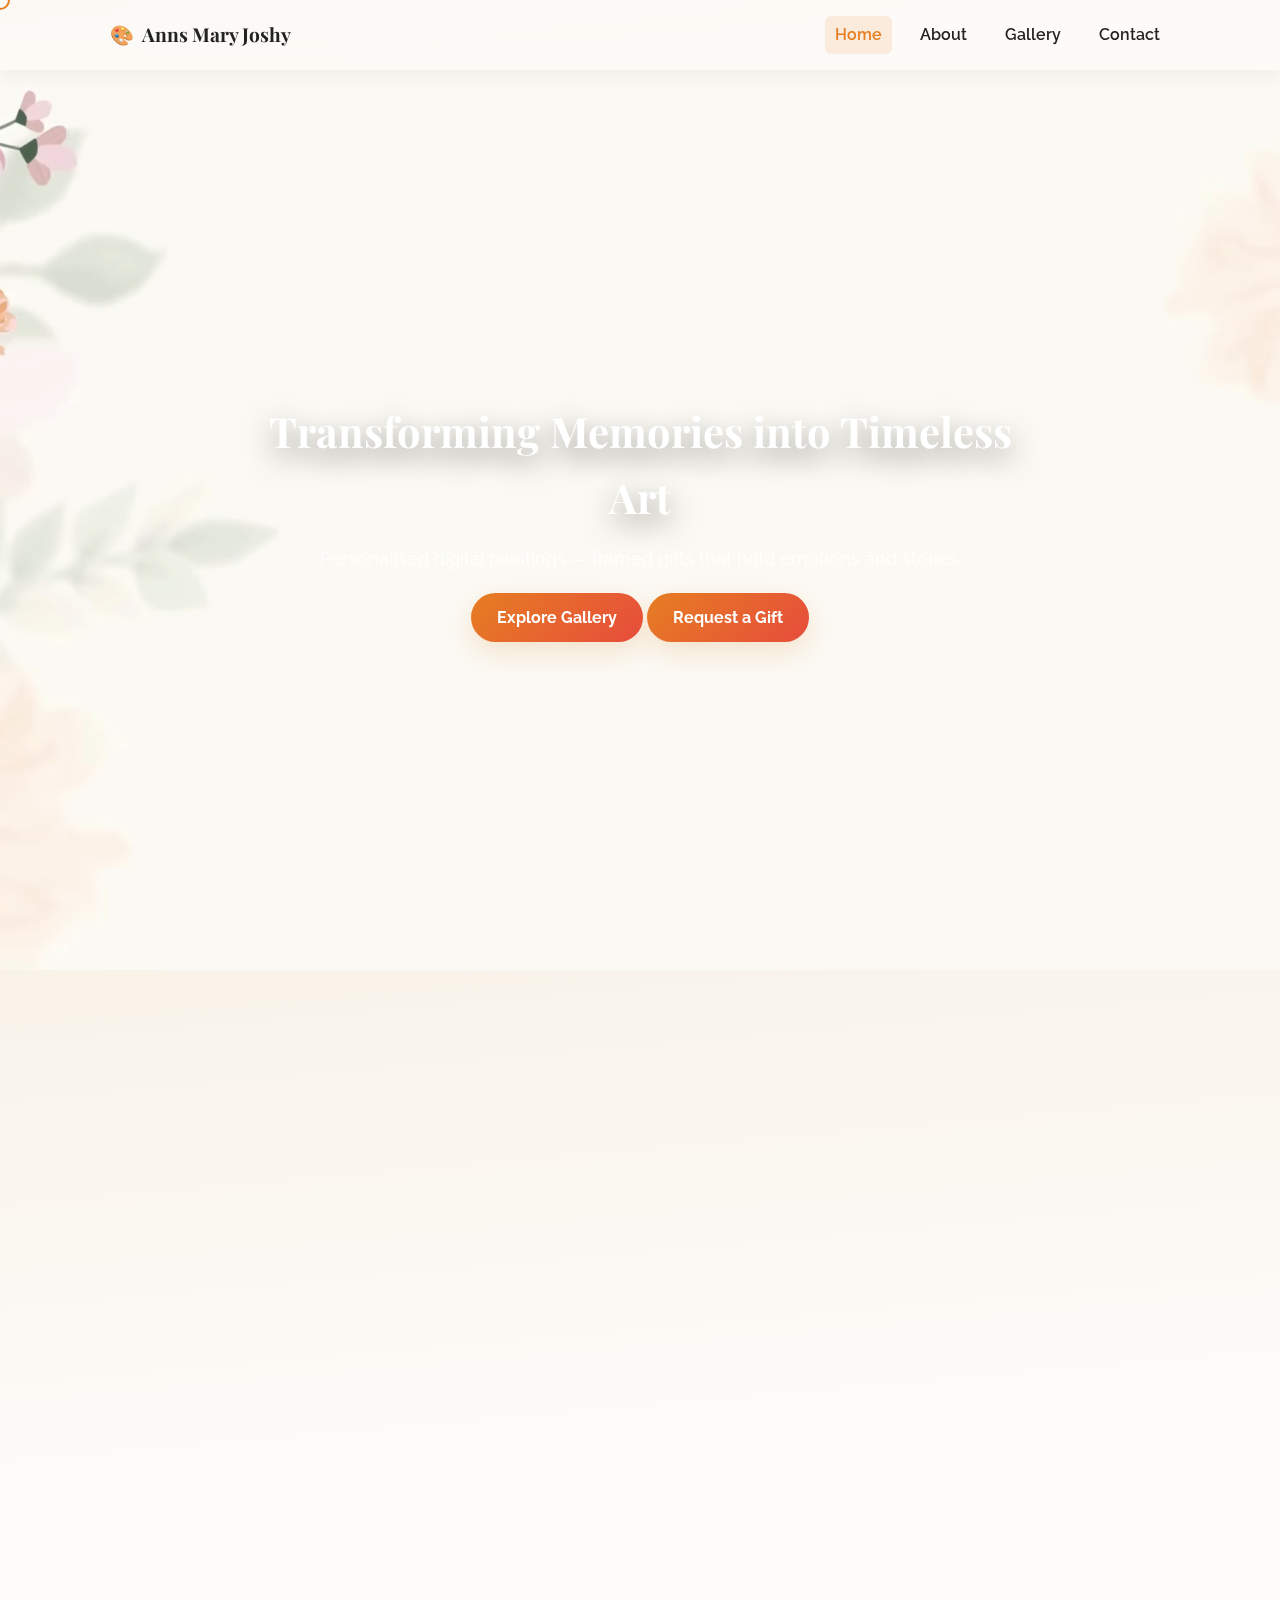
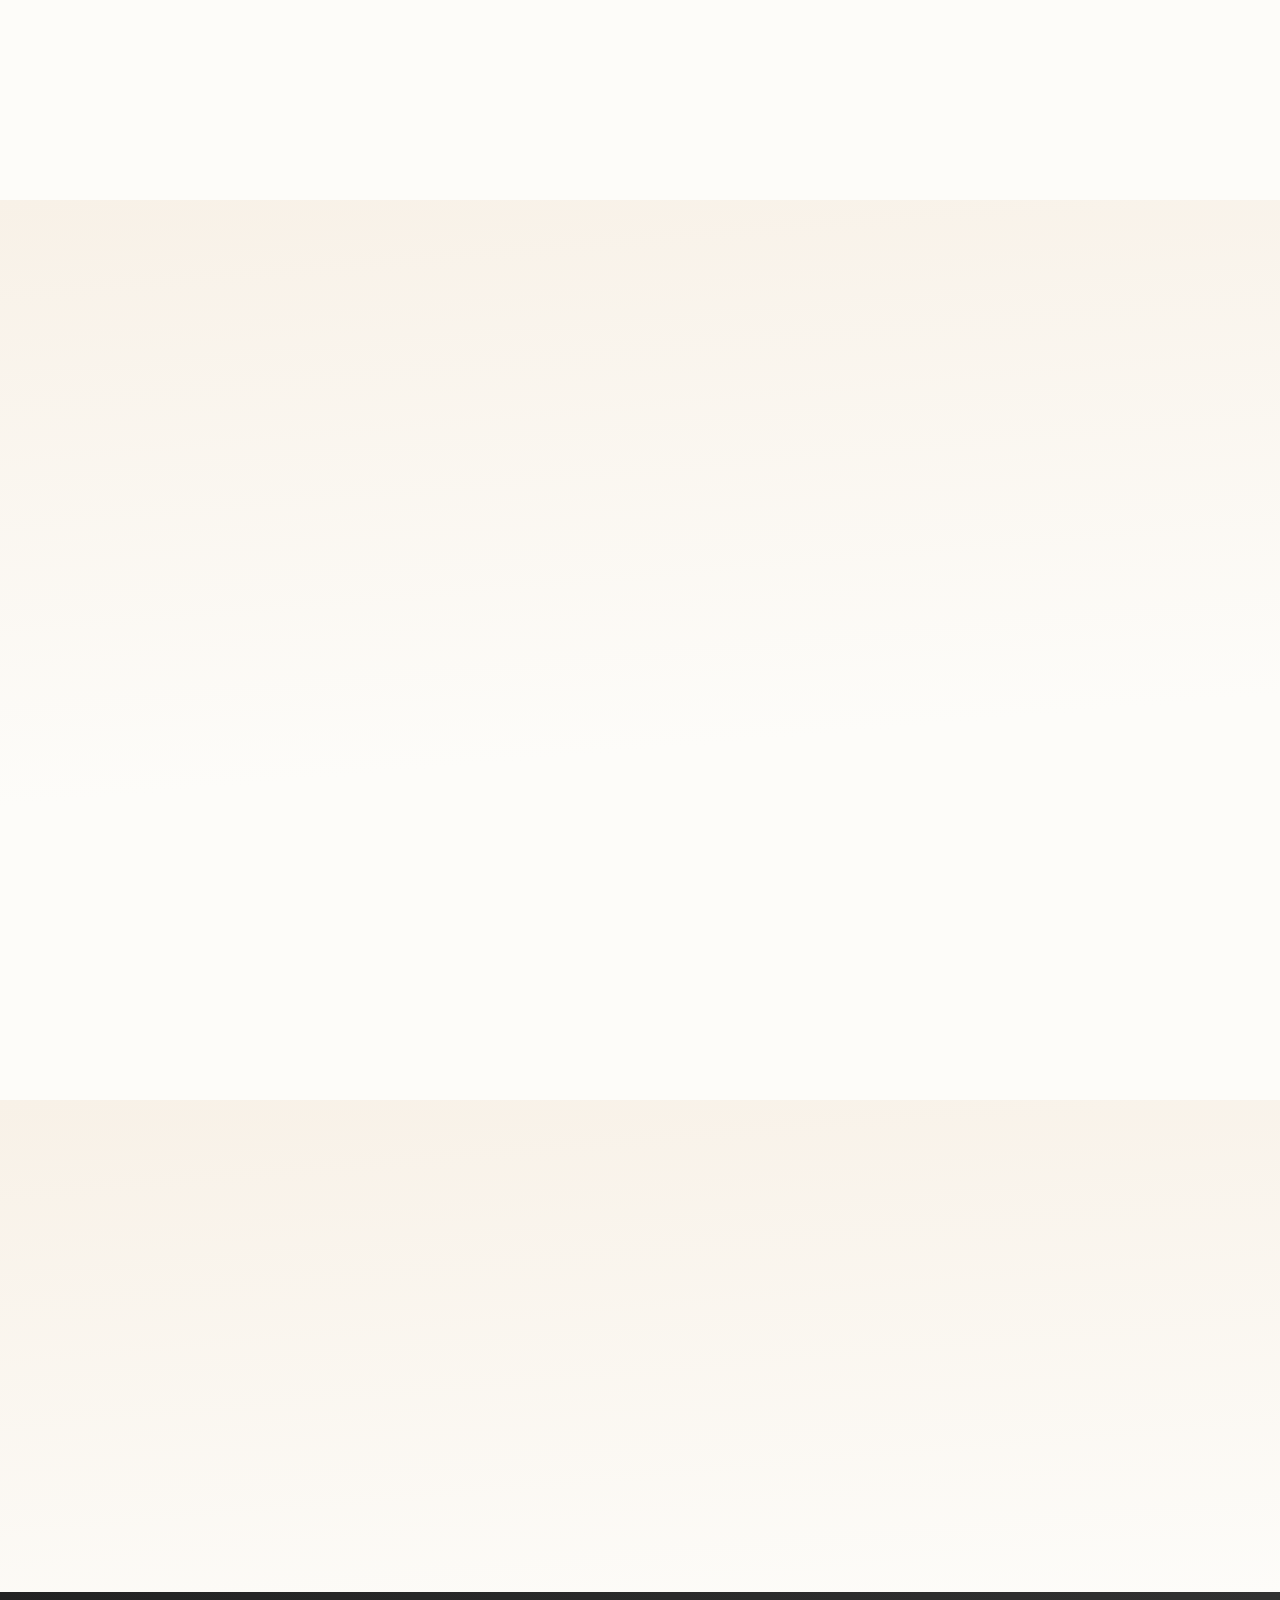
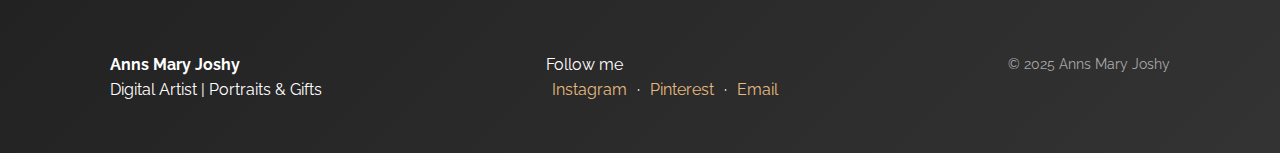
<file: index.html>
<!DOCTYPE html>
<html lang="en">
<head>
  <meta charset="utf-8" />
  <meta name="viewport" content="width=device-width,initial-scale=1" />
  <title>Anns Mary Joshy | Digital Artist</title>
  <link href="https://fonts.googleapis.com/css2?family=Playfair+Display:wght@500;700&family=Raleway:wght@300;400;600&display=swap" rel="stylesheet">
  <link href="https://unpkg.com/aos@2.3.1/dist/aos.css" rel="stylesheet">
  <link rel="stylesheet" href="style.css">
</head>
<body>

  <div class="custom-cursor"></div>

  <header class="site-header">
    <div class="container nav-wrap">
      <a class="brand" href="index.html">🎨 <span>Anns Mary Joshy</span></a>
      <nav id="mainNav" class="nav">
        <a href="index.html" class="nav-link active">Home</a>
        <a href="about.html" class="nav-link">About</a>
        <a href="gallery.html" class="nav-link">Gallery</a>
        <a href="contact.html" class="nav-link">Contact</a>
      </nav>
      <button id="hamburger" class="hamburger" aria-label="Toggle menu"><span></span><span></span><span></span></button>
    </div>
  </header>

  <section class="hero">
    <video autoplay muted loop class="hero-video">
      <source src="background.mp4" type="video/mp4">
    </video>
    <div class="overlay"></div>
    <div class="hero-inner container">
      <h1 class="hero-title">Transforming Memories into Timeless Art</h1>
      <p class="hero-lead">Personalised digital paintings — framed gifts that hold emotions and stories.</p>
      <a class="btn btn-primary" href="gallery.html">Explore Gallery</a>
      <a class="btn btn-primary href="contact.html">Request a Gift</a>
    </div>
  </section>

  <section class="about-preview container" data-aos="fade-up">
    <div class="about-grid">
      <div class="about-image"><img src="artist.png" alt="Anns Mary Joshy"></div>
      <div class="about-copy">
        <h2>Meet the Artist</h2>
        <p>Hello — I’m <strong>Anns Mary Joshy</strong>. I turn your favorite moments into digital paintings that feel personal and warm. Each piece is digitally painted, color-graded, and delivered as a printable file or framed artwork.</p>
        <p class="muted">Portraits, couple gifts, family illustrations — every commission is crafted with care.</p>
        <a class="btn btn-outline" href="about.html">Read My Story</a>
      </div>
    </div>
  </section>

  <section class="featured container" data-aos="fade-up">
    <h2>✨ Featured Creations</h2>
    <div class="featured-grid">
      <a href="gallery.html" data-aos="fade-up" data-aos-delay="100"><img src="art1.png" alt="Artwork 1"></a>
      <a href="gallery.html" data-aos="fade-up" data-aos-delay="200"><img src="art2.webp" alt="Artwork 2"></a>
      <a href="gallery.html" data-aos="fade-up" data-aos-delay="300"><img src="art3.webp" alt="Artwork 3"></a>
    </div>
    <div class="center">
      <a class="btn btn-primary" href="gallery.html">View Full Gallery</a>
    </div>
  </section>

  <section class="testimonials" data-aos="fade-up">
    <div class="container">
        <h2>What Customers Say</h2>
        <div class="testimonial-slider" id="testimonialSlider">
          <div class="testimonial-item"><p>“The portrait was breathtaking! It felt so personal and emotional.”</p><h4>— Sarah M.</h4></div>
          <div class="testimonial-item"><p>“A perfect gift for my parents, they absolutely loved it.”</p><h4>— Rahul K.</h4></div>
          <div class="testimonial-item"><p>“She turned my photo into art I’ll treasure forever.”</p><h4>— Emily R.</h4></div>
        </div>
    </div>
  </section>

  <section class="commissions container" data-aos="fade-up">
    <div class="commissions-inner">
      <div>
        <h2>Art as a Gift 🎁</h2>
        <p>Share a photo → I create a painting → You receive a framed gift or high-res digital file. Simple, heartfelt, and utterly personal.</p>
      </div>
      <div class="commis-cta"><a class="btn btn-primary" href="contact.html">Request a Gift</a></div>
    </div>
  </section>

  <footer class="site-footer">
    <div class="container footer-grid">
      <div><strong>Anns Mary Joshy</strong><p class="muted">Digital Artist | Portraits & Gifts</p></div>
      <div><p>Follow me</p><p class="socials"><a href="https://www.instagram.com/arting_colors" target="_blank">Instagram</a> · <a href="#">Pinterest</a> · <a href="mailto:anns@example.com">Email</a></p></div>
      <div class="copyright"><p>© 2025 Anns Mary Joshy</p></div>
    </div>
  </footer>

  <script src="https://unpkg.com/aos@2.3.1/dist/aos.js"></script>
  <script>
    // Initialize AOS
    AOS.init({
      duration: 800, // values from 0 to 3000, with step 50ms
      once: true, // whether animation should happen only once - while scrolling down
    });
    
    // Hamburger Menu Toggle
    const hamburger = document.getElementById('hamburger');
    const nav = document.getElementById('mainNav');
    hamburger.addEventListener('click', () => { nav.classList.toggle('open'); hamburger.classList.toggle('is-active'); });

    // Testimonial Slider
    const tSlider = document.getElementById('testimonialSlider');
    let tIndex = 0;
    const tItems = tSlider.querySelectorAll('.testimonial-item');
    function showTestimonial(i){ tItems.forEach((x,idx)=> x.style.display = idx===i ? 'block' : 'none'); }
    setInterval(()=>{ tIndex = (tIndex+1) % tItems.length; showTestimonial(tIndex); }, 4000);
    showTestimonial(0);

    // Custom Cursor
    const cursor = document.querySelector('.custom-cursor');
    document.addEventListener('mousemove', e => {
      cursor.setAttribute("style", "top: "+(e.pageY - scrollY)+"px; left: "+e.pageX+"px;")
    });
    const hoverTargets = document.querySelectorAll('a, button, .hamburger');
    hoverTargets.forEach(el => {
      el.addEventListener('mouseover', () => cursor.classList.add('hover'));
      el.addEventListener('mouseout', () => cursor.classList.remove('hover'));
    });
  </script>
</body>
</html>
</file>
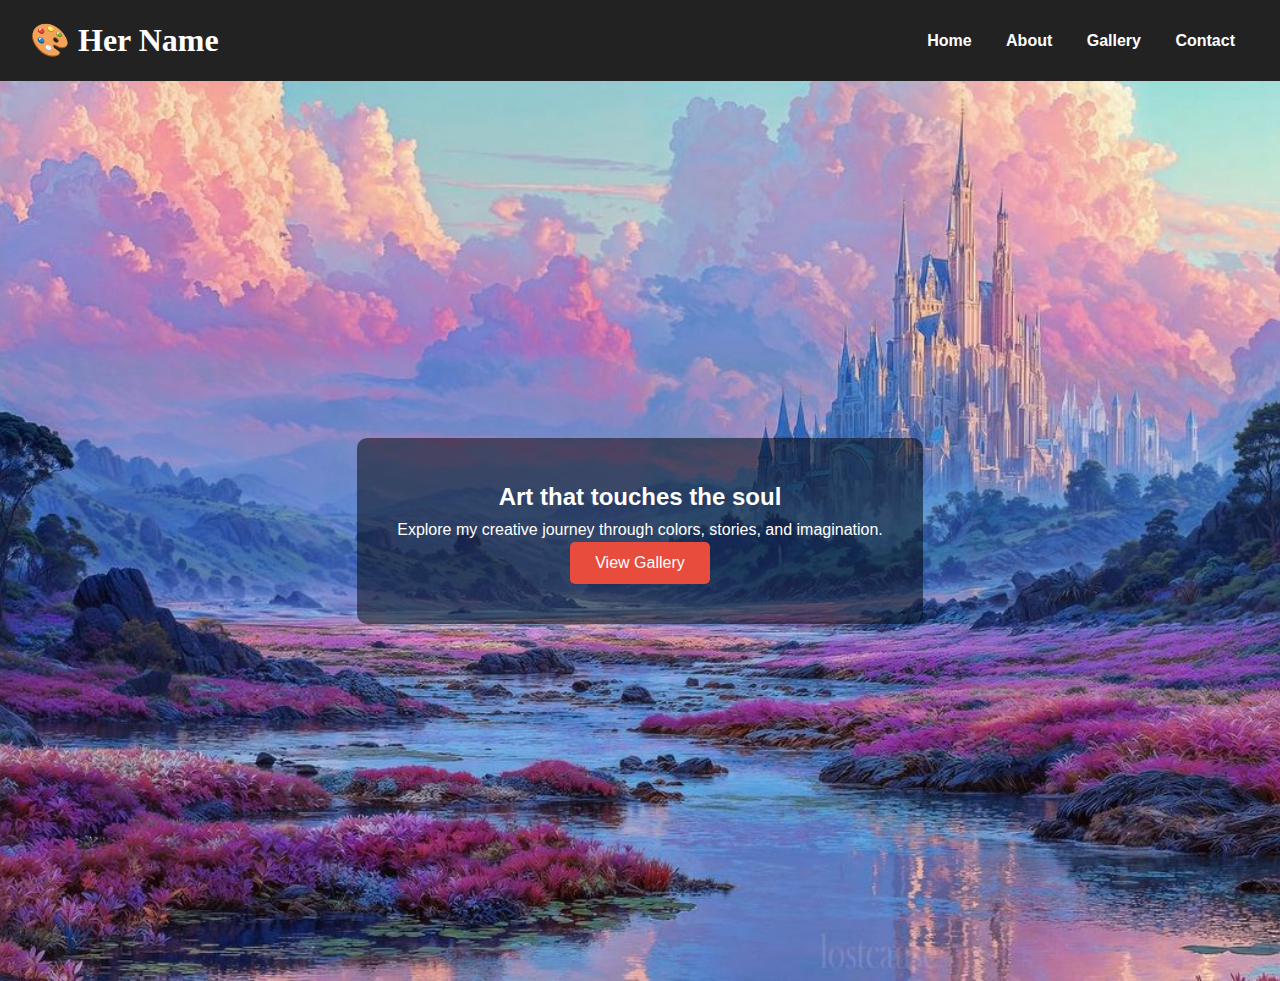
<file: artist-website/index.html>
<!DOCTYPE html>
<html lang="en">
<head>
  <meta charset="UTF-8">
  <title>Artist Portfolio</title>
  <link rel="stylesheet" href="style.css">
</head>
<body>
  <!-- Navigation -->
  <header>
    <h1 class="logo">🎨 Her Name</h1>
    <nav>
      <a href="index.html">Home</a>
      <a href="about.html">About</a>
      <a href="gallery.html">Gallery</a>
      <a href="contact.html">Contact</a>
    </nav>
  </header>

  <!-- Hero Section -->
  <section class="hero">
    <div class="hero-text">
      <h2>Art that touches the soul</h2>
      <p>Explore my creative journey through colors, stories, and imagination.</p>
      <button onclick="window.location.href='gallery.html'">View Gallery</button>
    </div>
  </section>
</body>
</html>
</file>
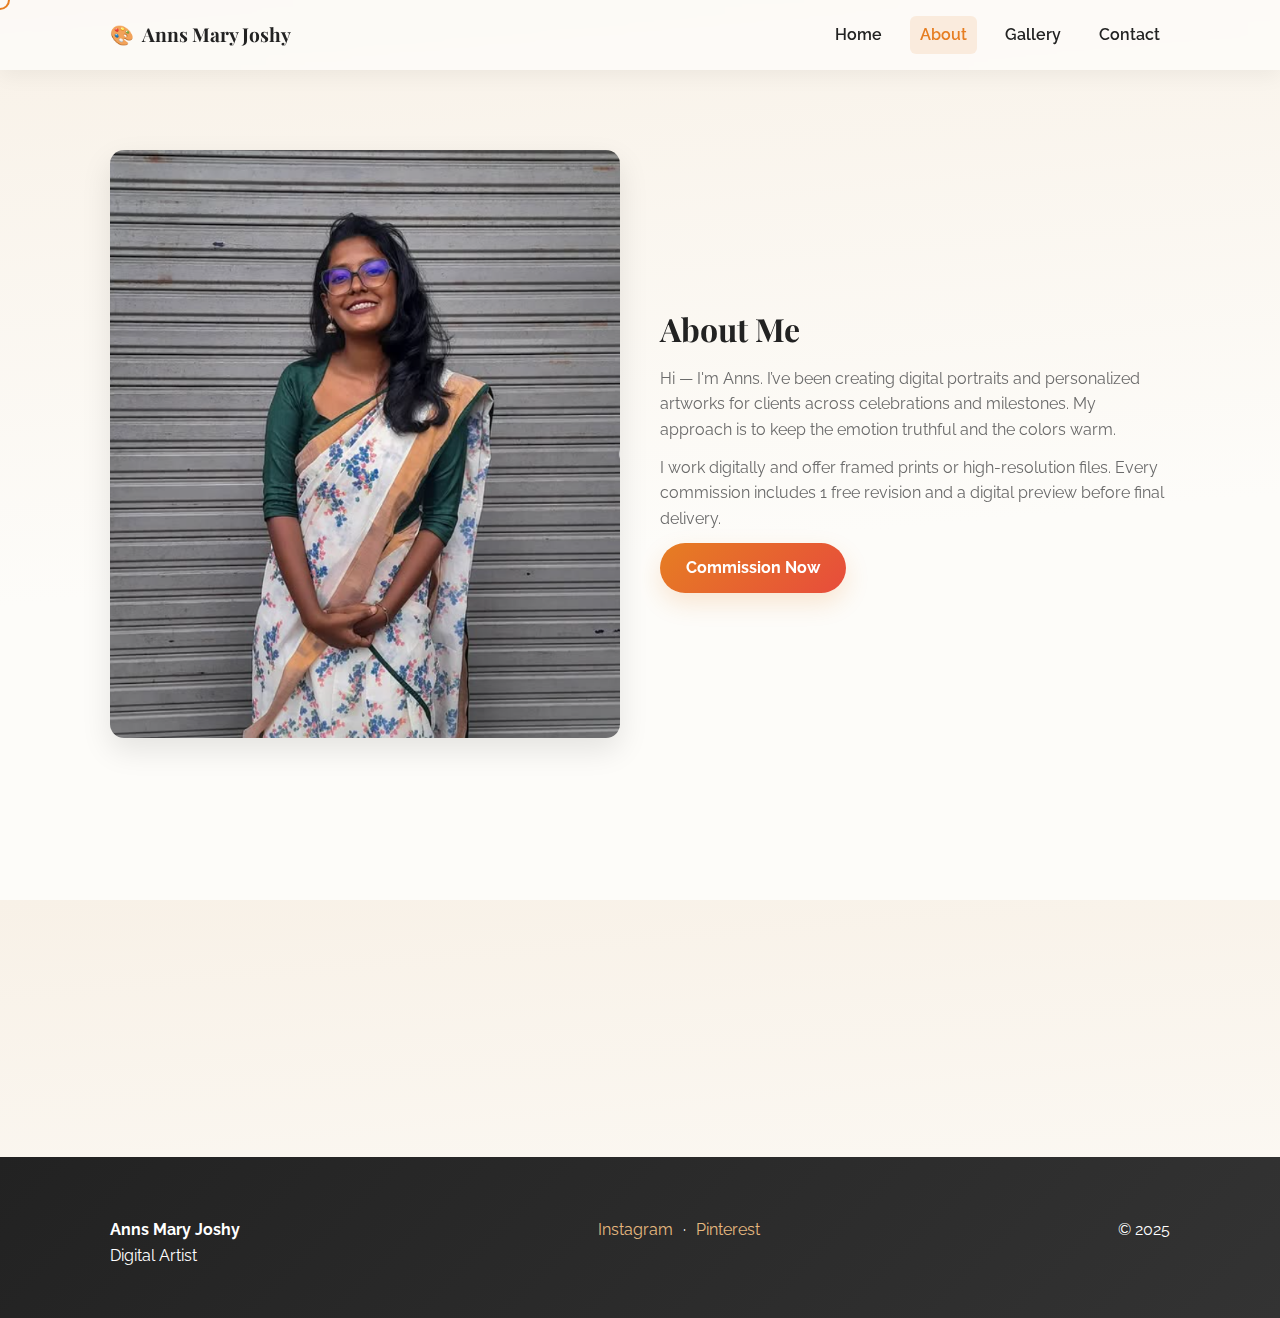
<file: about.html>
<!DOCTYPE html>
<html lang="en">
<head>
  <meta charset="utf-8" />
  <meta name="viewport" content="width=device-width,initial-scale=1" />
  <title>About | Anns Mary Joshy</title>
  <link href="https://fonts.googleapis.com/css2?family=Playfair+Display:wght@500;700&family=Raleway:wght@300;400;600&display=swap" rel="stylesheet">
  <link href="https://unpkg.com/aos@2.3.1/dist/aos.css" rel="stylesheet">
  <link rel="stylesheet" href="style.css">
</head>
<body>
  <div class="custom-cursor"></div>
  <header class="site-header">
    <div class="container nav-wrap">
      <a class="brand" href="index.html">🎨 <span>Anns Mary Joshy</span></a>
      <nav id="mainNav" class="nav">
        <a href="index.html">Home</a>
        <a href="about.html" class="active">About</a>
        <a href="gallery.html">Gallery</a>
        <a href="contact.html">Contact</a>
      </nav>
      <button id="hamburger" class="hamburger" aria-label="Toggle menu"><span></span><span></span><span></span></button>
    </div>
  </header>

  <main class="container" style="padding-top:90px">
    <section style="padding:60px 0" data-aos="fade-up">
      <div class="about-grid">
        <div class="about-image">
          <img src="artist.png" alt="Anns Mary Joshy">
        </div>
        <div class="about-copy">
          <h2>About Me</h2>
          <p>Hi — I'm Anns. I’ve been creating digital portraits and personalized artworks for clients across celebrations and milestones. My approach is to keep the emotion truthful and the colors warm.</p>
          <p>I work digitally and offer framed prints or high-resolution files. Every commission includes 1 free revision and a digital preview before final delivery.</p>
          <a class="btn btn-primary" href="contact.html">Commission Now</a>
        </div>
      </div>
    </section>

    <section style="padding: 40px 0 60px;">
      <h3 style="text-align:center" data-aos="fade-up">My Process</h3>
      <div class="process-steps">
        <div class="step" data-aos="fade-up" data-aos-delay="100">
          <div class="step-icon">
            <svg xmlns="http://www.w3.org/2000/svg" fill="none" viewBox="0 0 24 24" stroke="currentColor" style="width:30px;height:30px;color:var(--accent);"><path stroke-linecap="round" stroke-linejoin="round" stroke-width="1.5" d="M4 16l4.586-4.586a2 2 0 012.828 0L16 16m-2-2l1.586-1.586a2 2 0 012.828 0L20 14m-6-6h.01M6 20h12a2 2 0 002-2V6a2 2 0 00-2-2H6a2 2 0 00-2 2v12a2 2 0 002 2z"/></svg>
          </div>
          <strong>1. Share Photo</strong>
          <p class="muted">Send your favorite photo and occasion details.</p>
        </div>
        
        <div class="step-arrow" data-aos="fade-in" data-aos-delay="200">→</div>
        
        <div class="step" data-aos="fade-up" data-aos-delay="300">
           <div class="step-icon">
             <svg xmlns="http://www.w3.org/2000/svg" fill="none" viewBox="0 0 24 24" stroke="currentColor" style="width:30px;height:30px;color:var(--accent);"><path stroke-linecap="round" stroke-linejoin="round" stroke-width="1.5" d="M15.232 5.232l3.536 3.536m-2.036-5.036a2.5 2.5 0 113.536 3.536L6.5 21.036H3v-3.572L16.732 3.732z"/></svg>
           </div>
          <strong>2. I Paint</strong>
          <p class="muted">I create a preview and refine it with your feedback.</p>
        </div>
        
        <div class="step-arrow" data-aos="fade-in" data-aos-delay="400">→</div>
        
        <div class="step" data-aos="fade-up" data-aos-delay="500">
           <div class="step-icon">
            <svg xmlns="http://www.w3.org/2000/svg" fill="none" viewBox="0 0 24 24" stroke="currentColor" style="width:30px;height:30px;color:var(--accent);"><path stroke-linecap="round" stroke-linejoin="round" stroke-width="1.5" d="M9 12l2 2 4-4m6 2a9 9 0 11-18 0 9 9 0 0118 0z" /></svg>
          </div>
          <strong>3. Finalize</strong>
          <p class="muted">Receive the high-res file or framed print delivered.</p>
        </div>
      </div>
    </section>
  </main>

  <footer class="site-footer" style="margin-top:40px">
    <div class="container footer-grid">
      <div><strong>Anns Mary Joshy</strong><p class="muted">Digital Artist</p></div>
      <div><p class="socials"><a href="https://www.instagram.com/arting_colors">Instagram</a> · <a href="#">Pinterest</a></p></div>
      <div><p>© 2025</p></div>
    </div>
  </footer>

  <script src="https://unpkg.com/aos@2.3.1/dist/aos.js"></script>
  <script>
    // Initialize AOS
    AOS.init({ duration: 800, once: true });
    
    // Hamburger Menu Toggle
    const hamburger = document.getElementById('hamburger');
    const nav = document.getElementById('mainNav');
    hamburger && hamburger.addEventListener('click', () => { nav.classList.toggle('open'); hamburger.classList.toggle('is-active'); });

    // Custom Cursor
    const cursor = document.querySelector('.custom-cursor');
    document.addEventListener('mousemove', e => {
      cursor.setAttribute("style", "top: "+(e.pageY - scrollY)+"px; left: "+e.pageX+"px;")
    });
    const hoverTargets = document.querySelectorAll('a, button, .hamburger');
    hoverTargets.forEach(el => {
      el.addEventListener('mouseover', () => cursor.classList.add('hover'));
      el.addEventListener('mouseout', () => cursor.classList.remove('hover'));
    });
  </script>
</body>
</html>
</file>
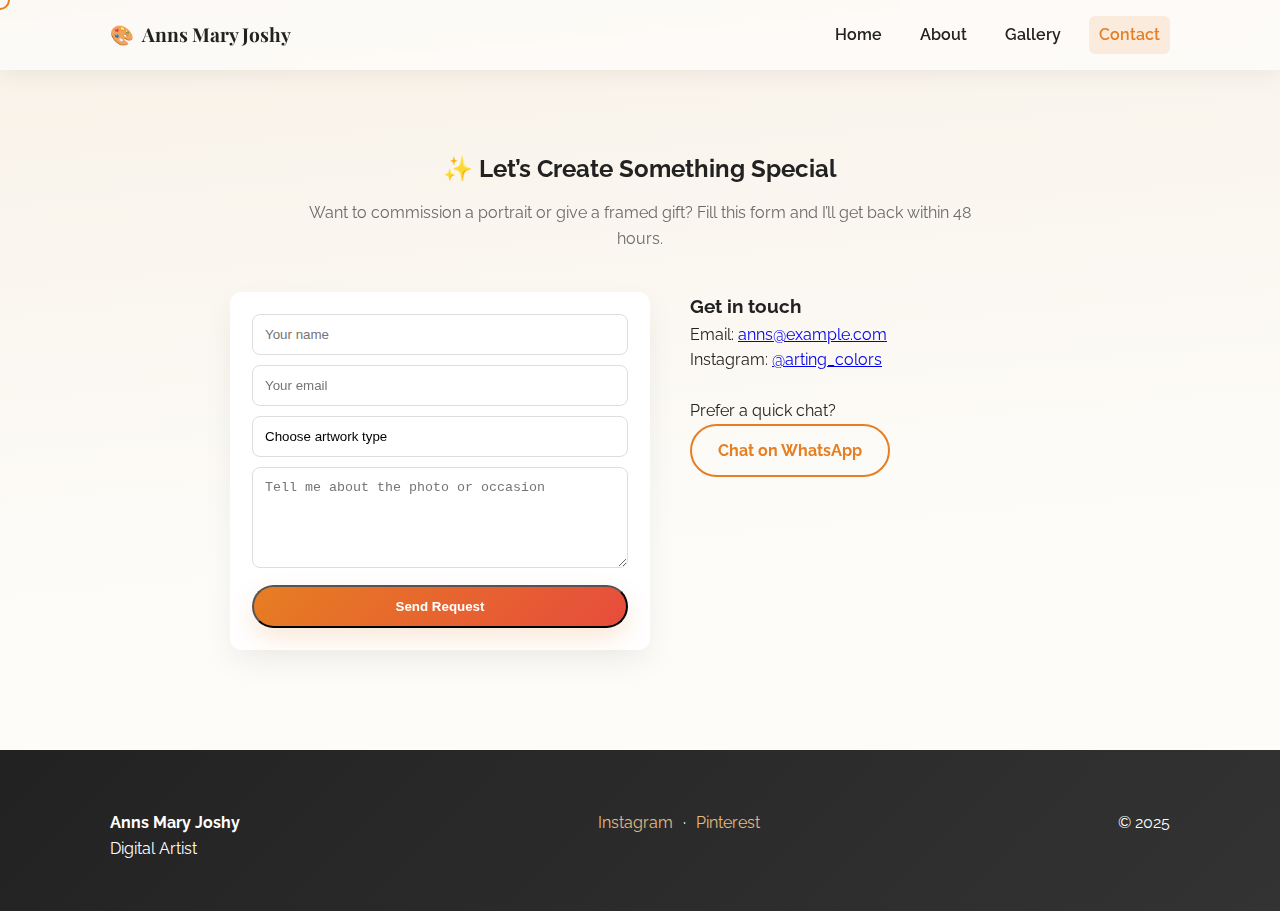
<file: contact.html>
<!DOCTYPE html>
<html lang="en">
<head>
  <meta charset="utf-8" />
  <meta name="viewport" content="width=device-width,initial-scale=1" />
  <title>Contact | Anns Mary Joshy</title>
  <link href="https://fonts.googleapis.com/css2?family=Playfair+Display:wght@500&family=Raleway:wght@300;400;600&display=swap" rel="stylesheet">
  <link href="https://unpkg.com/aos@2.3.1/dist/aos.css" rel="stylesheet">
  <link rel="stylesheet" href="style.css">
</head>
<body>
  <div class="custom-cursor"></div>
  <header class="site-header">
    <div class="container nav-wrap">
      <a class="brand" href="index.html">🎨 <span>Anns Mary Joshy</span></a>
      <nav id="mainNav" class="nav">
        <a href="index.html">Home</a>
        <a href="about.html">About</a>
        <a href="gallery.html">Gallery</a>
        <a href="contact.html" class="active">Contact</a>
      </nav>
      <button id="hamburger" class="hamburger" aria-label="Toggle menu"><span></span><span></span><span></span></button>
    </div>
  </header>

  <main class="container" style="padding-top:90px">
    <section class="contact" style="padding:60px 0">
      <div data-aos="fade-up">
        <h2 style="text-align:center">✨ Let’s Create Something Special</h2>
        <p class="contact-intro" style="text-align:center;color:var(--muted);max-width:700px;margin:12px auto 40px">Want to commission a portrait or give a framed gift? Fill this form and I’ll get back within 48 hours.</p>
      </div>

      <div class="contact-container" style="display:flex;gap:40px;flex-wrap:wrap;justify-content:center" data-aos="fade-up" data-aos-delay="200">
        <form class="contact-form" style="flex:1;min-width:300px;max-width:420px;background:white;padding:22px;border-radius:12px;box-shadow:0 12px 30px rgba(0,0,0,0.06)" method="POST" action="https://formspree.io/f/your-form-id">
          <input type="text" name="name" placeholder="Your name" required style="width:100%;padding:12px;border-radius:8px;border:1px solid #ddd;margin-bottom:10px">
          <input type="email" name="email" placeholder="Your email" required style="width:100%;padding:12px;border-radius:8px;border:1px solid #ddd;margin-bottom:10px">
          <select name="art_type" required style="width:100%;padding:12px;border-radius:8px;border:1px solid #ddd;margin-bottom:10px;background:#fff;appearance:none;">
            <option value="">Choose artwork type</option>
            <option value="portrait">Portrait</option>
            <option value="couple">Couple</option>
            <option value="family">Family</option>
            <option value="custom">Custom</option>
          </select>
          <textarea name="message" rows="5" placeholder="Tell me about the photo or occasion" style="width:100%;padding:12px;border-radius:8px;border:1px solid #ddd;margin-bottom:10px"></textarea>
          <button class="btn btn-primary" type="submit" style="width:100%">Send Request</button>
        </form>

        <div class="contact-info" style="flex:1;max-width:360px;">
          <h3>Get in touch</h3>
          <p class="muted">Email: <a href="mailto:anns@example.com">anns@example.com</a></p>
          <p class="muted">Instagram: <a href="https://www.instagram.com/arting_colors" target="_blank">@arting_colors</a></p>
          <br>
          <p class="muted">Prefer a quick chat?</p>
          <a class="btn btn-outline" href="https://wa.me/919876543210" target="_blank" rel="noopener" style="border-width:2px;">Chat on WhatsApp</a>
        </div>
      </div>
    </section>
  </main>

  <footer class="site-footer" style="margin-top:40px">
    <div class="container footer-grid">
      <div><strong>Anns Mary Joshy</strong><p class="muted">Digital Artist</p></div>
      <div><p class="socials"><a href="https://www.instagram.com/arting_colors">Instagram</a> · <a href="#">Pinterest</a></p></div>
      <div><p>© 2025</p></div>
    </div>
  </footer>

  <script src="https://unpkg.com/aos@2.3.1/dist/aos.js"></script>
  <script>
    // Initialize AOS
    AOS.init({ duration: 800, once: true });

    // Hamburger Menu Toggle
    const hamburger = document.getElementById('hamburger');
    const nav = document.getElementById('mainNav');
    hamburger && hamburger.addEventListener('click', () => { nav.classList.toggle('open'); hamburger.classList.toggle('is-active'); });

    // Custom Cursor
    const cursor = document.querySelector('.custom-cursor');
    document.addEventListener('mousemove', e => {
      cursor.setAttribute("style", "top: "+(e.pageY - scrollY)+"px; left: "+e.pageX+"px;")
    });
    const hoverTargets = document.querySelectorAll('a, button, .hamburger');
    hoverTargets.forEach(el => {
      el.addEventListener('mouseover', () => cursor.classList.add('hover'));
      el.addEventListener('mouseout', () => cursor.classList.remove('hover'));
    });
  </script>
</body>
</html>
</file>
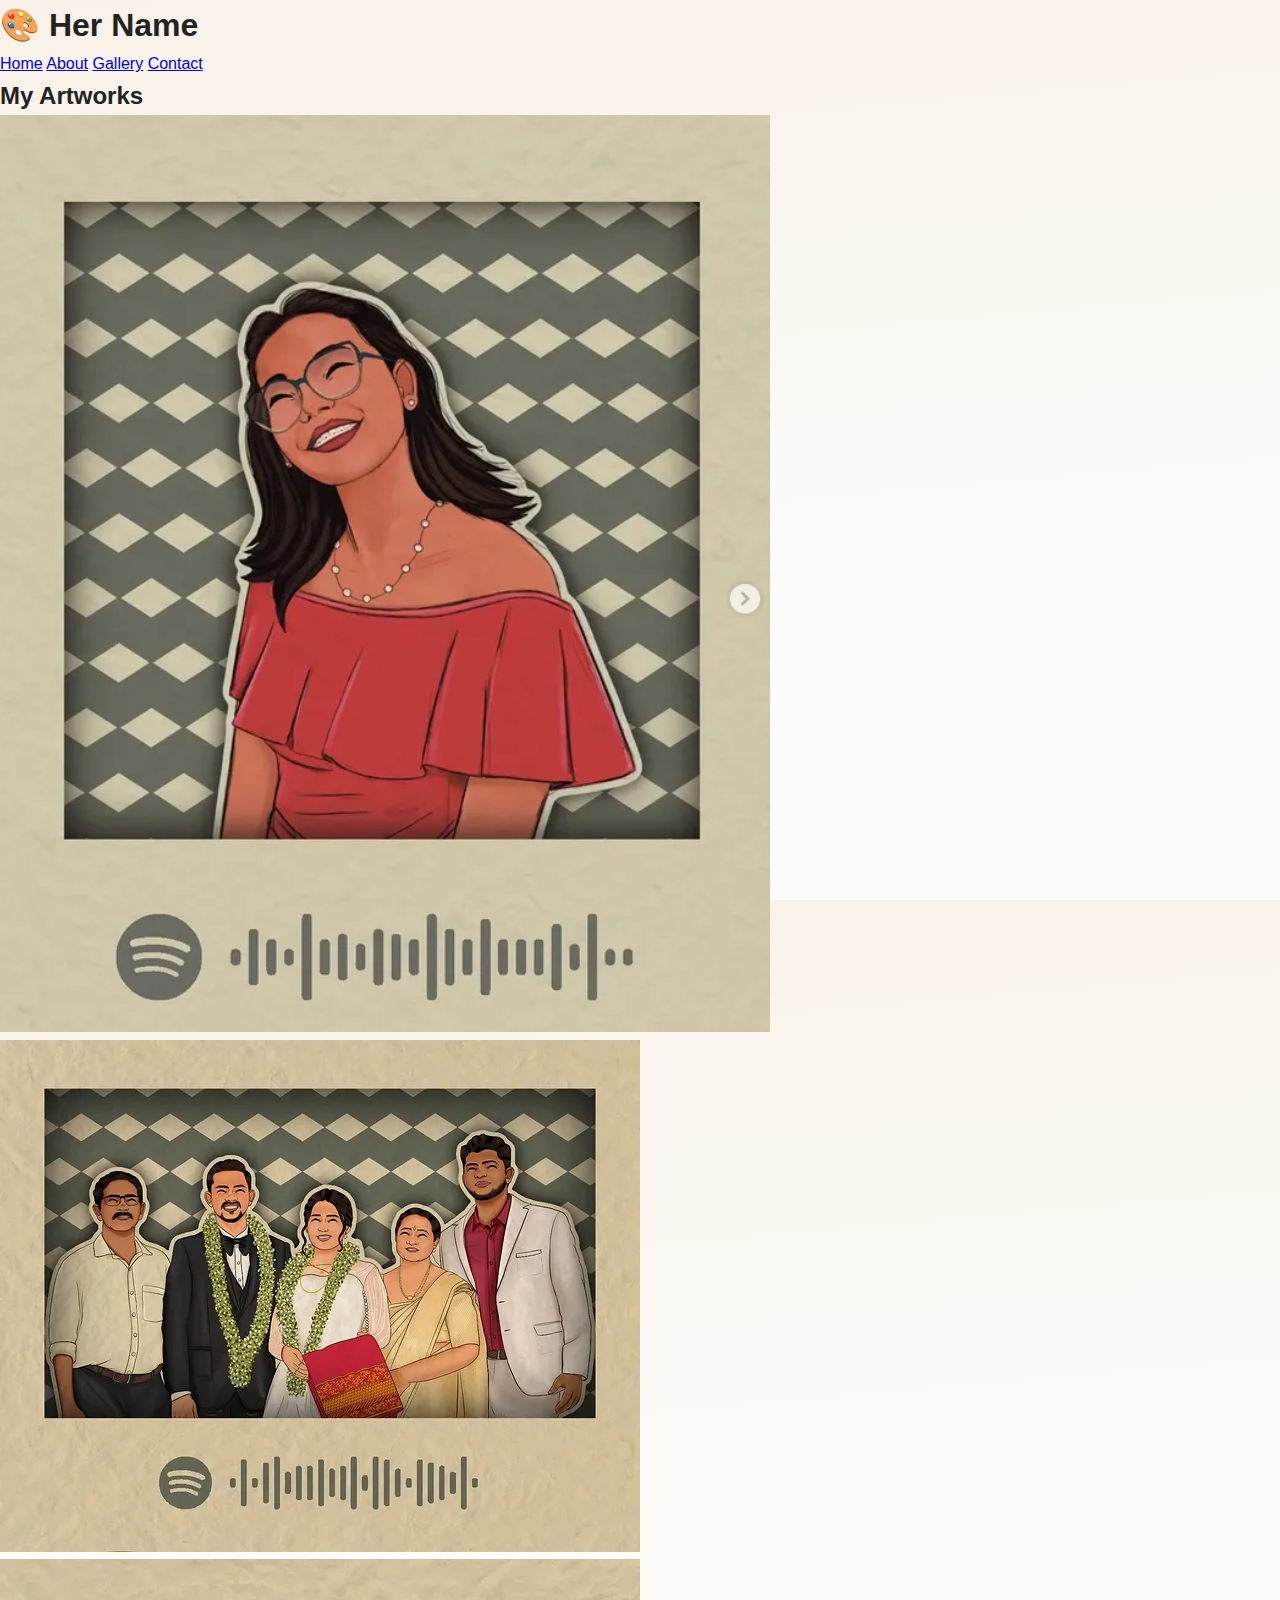
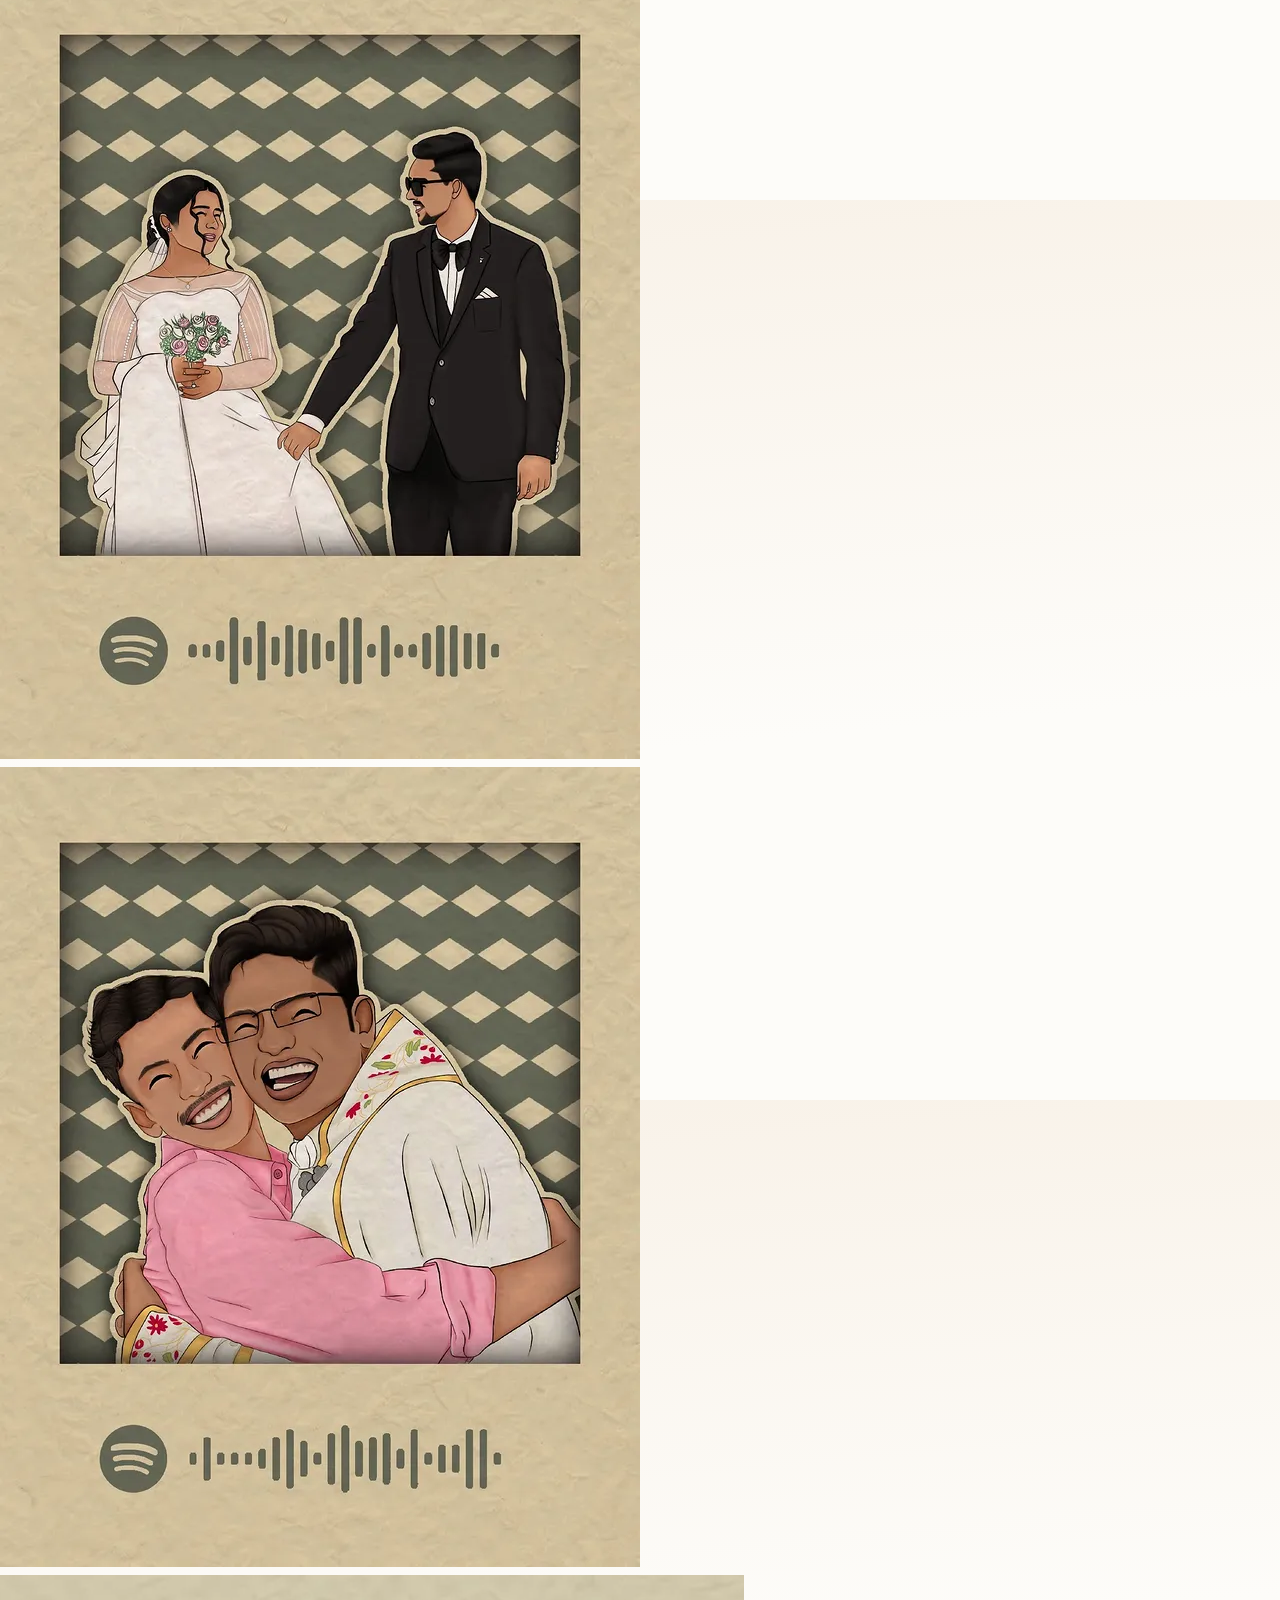
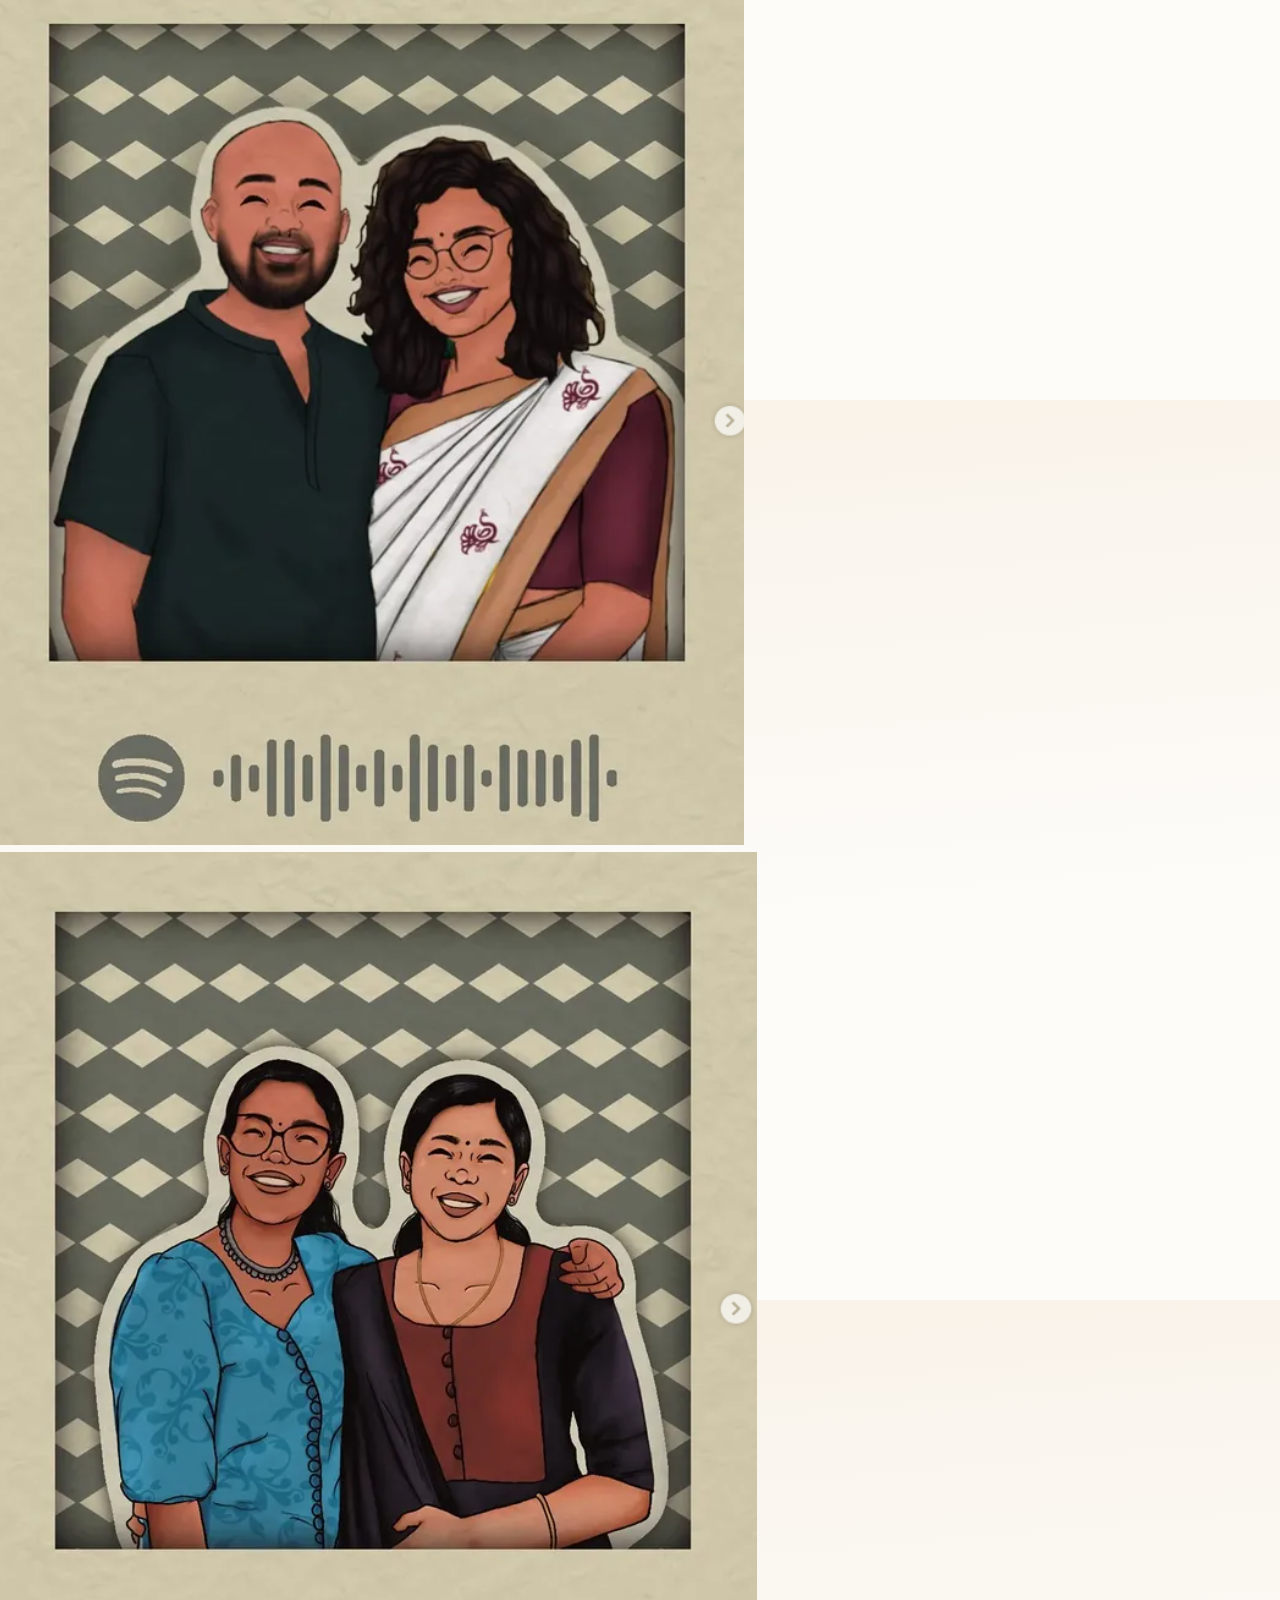
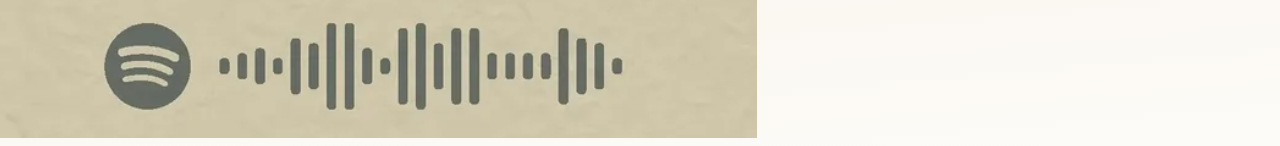
<file: gallery.html>
<!DOCTYPE html>
<html lang="en">
<head>
  <meta charset="UTF-8">
  <title>Gallery | Artist Portfolio</title>
  <link rel="stylesheet" href="style.css">
  <!-- Swiper CSS -->
<link rel="stylesheet" href="https://cdn.jsdelivr.net/npm/swiper@11/swiper-bundle.min.css"/>

</head>
<body>
  <!-- Navigation -->
  <header>
    <h1 class="logo">🎨 Her Name</h1>
    <nav>
      <a href="index.html">Home</a>
      <a href="about.html">About</a>
      <a href="gallery.html" class="active">Gallery</a>
      <a href="contact.html">Contact</a>
    </nav>
  </header>

  <!-- Gallery Section -->
  <section class="gallery">
    <h2>My Artworks</h2>
   <!-- Swiper Gallery -->
 <div class="masonry">
    <div class="item"><img src="art1.png" alt="Artwork 1"></div>
    <div class="item"><img src="art2.webp" alt="Artwork 2"></div>
    <div class="item"><img src="art3.webp" alt="Artwork 3"></div>
    <div class="item"><img src="art4.webp" alt="Artwork 4"></div>
    <div class="item"><img src="art5.png" alt="Artwork 5"></div>
    <div class="item"><img src="art6.png" alt="Artwork 6"></div>
  </div>



  </section>
  <!-- Swiper JS -->
<script src="https://cdn.jsdelivr.net/npm/swiper@11/swiper-bundle.min.js"></script>

<script>
  const swiper = new Swiper('.swiper', {
    loop: true,
    autoplay: {
      delay: 2500,
      disableOnInteraction: false,
    },
    pagination: {
      el: '.swiper-pagination',
      clickable: true,
    },
    navigation: {
      nextEl: '.swiper-button-next',
      prevEl: '.swiper-button-prev',
    },
  });
</script>

</body>
</html>
</file>
<file: style.css>
:root {
  --bg: #fdfcf9;
  --muted: #6b6b6b;
  --accent: #e67e22;
  --accent-2: #e74c3c;
  --dark: #222;
  --glass: rgba(255, 255, 255, 0.12);
}

/* RESET */
* { box-sizing: border-box; margin: 0; padding: 0; }
html, body { height: 100%; }
body {
  font-family: "Raleway", sans-serif;
  /* === NEW AESTHETIC BACKGROUND === */
  background: linear-gradient(175deg, #f8f1e7 0%, #fdfcf9 60%);
  color: var(--dark);
  line-height: 1.6;
  -webkit-font-smoothing: antialiased;
  cursor: none; /* Hide default cursor */
}

/* CONTAINER */
.container { max-width: 1100px; margin: 0 auto; padding: 0 20px; }

/* HEADER */
.site-header {
  width: 100%;
  position: fixed;
  top: 0; left: 0;
  z-index: 1200;
  backdrop-filter: blur(12px);
  background: rgba(255,255,255,0.6);
  box-shadow: 0 6px 20px rgba(0,0,0,0.05);
  transition: all 0.3s ease;
  padding: 16px 0;
}
.site-header.scrolled { background: rgba(255,255,255,0.9); }
.nav-wrap { display: flex; align-items: center; justify-content: space-between; }
.brand { font-family: "Playfair Display", serif; font-size: 1.2rem; color: var(--dark); text-decoration: none; display: flex; gap: 8px; align-items: center; }
.brand span { font-weight: 700; }

/* NAV */
.nav { display: flex; gap: 18px; align-items: center; }
.nav a {
  color: var(--dark);
  text-decoration: none;
  font-weight: 600;
  padding: 6px 10px;
  border-radius: 6px;
  transition: all .2s ease;
}
.nav a:hover, .nav a.active {
  background: rgba(230,126,34,0.12);
  color: var(--accent);
}
.hamburger { display: none; background: none; border: 0; cursor: pointer; }
.hamburger span { display:block; width:22px; height:2px; background:var(--dark); margin:5px 0; border-radius:2px; transition: .3s; }
.hamburger.is-active span:nth-child(1){ transform:translateY(7px) rotate(45deg); }
.hamburger.is-active span:nth-child(2){ opacity:0; }
.hamburger.is-active span:nth-child(3){ transform:translateY(-7px) rotate(-45deg); }

/* HERO */
.hero {
  position: relative;
  height: 100vh;
  display: flex; align-items: center; justify-content: center;
  overflow: hidden;
  margin-top: 70px;
}
.hero-video {
  position: absolute;
  width: 100%; height: 100%;
  object-fit: cover;
  top: 0; left: 0;
  z-index: 0;
}
.hero .overlay {
  position: absolute; inset: 0;
  background: linear-gradient(180deg, rgba(0,0,0,0.3), rgba(0,0,0,0.55));
  z-index: 1;
}
.hero-inner {
  position: relative; z-index: 2;
  color: #fff;
  text-align: center;
  max-width: 850px;
  padding: 40px;
}
.hero-title {
  font-family: "Playfair Display", serif;
  font-size: 2.6rem;
  margin-bottom: 14px;
  text-shadow: 0 10px 30px rgba(0,0,0,0.5);
}
.hero-lead {
  font-size: 1.1rem;
  margin-bottom: 20px;
  opacity: 0.95;
}
.btn {
  display: inline-block;
  padding: 12px 26px;
  border-radius: 28px;
  text-decoration: none;
  font-weight: 700;
  transition: all 0.3s ease;
}
.btn-primary {
  background: linear-gradient(135deg,var(--accent),var(--accent-2));
  color: white;
  box-shadow: 0 10px 25px rgba(230,126,34,0.18);
}
.btn-primary:hover { transform: translateY(-3px); box-shadow:0 14px 35px rgba(230,126,34,0.28); }
.btn-ghost {
  background: transparent;
  border: 2px solid rgba(255,255,255,0.6);
  color: #fff;
  margin-left: 12px;
}
.btn-outline {
  border: 2px solid var(--accent);
  color: var(--accent);
  background: transparent;
}
.btn-outline:hover { background: var(--accent); color: white; }

/* ABOUT */
.about-preview { padding: 100px 0; }
.about-grid { display: grid; grid-template-columns: 1fr 1fr; gap: 40px; align-items: center; }
.about-image img { width: 100%; border-radius: 14px; box-shadow: 0 12px 30px rgba(0,0,0,0.1); }
.about-copy h2 { font-family: "Playfair Display", serif; font-size: 2rem; margin-bottom: 12px; }
.about-copy p { margin-bottom: 12px; color: var(--muted); }

/* PHILOSOPHY */
.philosophy {
  padding: 90px 20px;
  text-align: center;
  background: transparent; /* Changed to let body gradient show through */
}
.philosophy h2 {
  font-family: "Playfair Display", serif;
  font-size: 2rem;
  margin-bottom: 14px;
}
.philosophy p {
  max-width: 720px;
  margin: 0 auto;
  color: #444;
  font-size: 1.1rem;
  line-height: 1.8;
}

/* FEATURED */
.featured { padding: 90px 20px; text-align: center; }
.featured h2 { font-family:"Playfair Display", serif; font-size:2rem; margin-bottom:20px; }
.featured-grid {
  display: flex;
  gap: 22px;
  justify-content: center;
  flex-wrap: wrap;
  margin-bottom: 28px;
}
.featured-grid img {
  width: 280px;
  border-radius: 12px;
  box-shadow: 0 12px 35px rgba(0,0,0,0.12);
  transition: transform .3s ease, box-shadow .3s ease;
}
.featured-grid img:hover { transform: scale(1.05); box-shadow: 0 18px 45px rgba(0,0,0,0.18); }

/* TESTIMONIALS */
.testimonials { padding: 90px 20px; text-align: center; background: rgba(250, 248, 243, 0.5); } /* Made semi-transparent */
.testimonial-slider { max-width: 760px; margin: 0 auto; }
.testimonial-item {
  display: none;
  background: #fff;
  padding: 32px;
  border-radius: 14px;
  box-shadow: 0 12px 35px rgba(0,0,0,0.08);
  font-style: italic;
  color: #444;
}

/* INSTAGRAM FEED */
.instagram { padding: 90px 20px; text-align: center; }
.insta-grid {
  display: grid;
  grid-template-columns: repeat(auto-fit, minmax(220px,1fr));
  gap: 20px;
  margin-top: 30px;
}
.insta-grid img {
  width: 100%; border-radius: 10px;
  box-shadow: 0 8px 25px rgba(0,0,0,0.08);
  transition: transform .3s ease;
}
.insta-grid img:hover { transform: scale(1.05); }

/* CTA BANNER */
.cta-banner {
  text-align: center;
  padding: 100px 20px;
  background: linear-gradient(135deg, #e67e22, #e74c3c);
  color: #fff;
}
.cta-banner h2 { font-family:"Playfair Display", serif; font-size: 2rem; margin-bottom: 12px; }
.cta-banner p { margin-bottom: 20px; opacity: 0.9; }

/* FOOTER */
.site-footer {
  background: linear-gradient(135deg, #222, #333);
  color: #fff;
  padding: 60px 20px 20px;
  margin-top: 60px;
}
.footer-grid {
  display: flex;
  justify-content: space-between;
  gap: 30px;
  flex-wrap: wrap;
  margin-bottom: 30px;
}
.footer-grid h4 {
  margin-bottom: 10px;
  font-size: 1.1rem;
  font-family: "Playfair Display", serif;
}
.footer-grid ul { list-style: none; padding: 0; }
.footer-grid ul li { margin-bottom: 6px; }
.footer-grid a { color: #e6b980; text-decoration: none; transition: color .2s; }
.footer-grid a:hover { color: #fff; }
.socials a { margin: 0 6px; }
.copyright {
  text-align: center;
  font-size: 0.9rem;
  color: #aaa;
}

/* RESPONSIVE */
@media (max-width: 900px) {
  .about-grid { grid-template-columns: 1fr; }
  .hero-title { font-size: 2rem; }
  .hamburger { display: block; }
  .nav {
    position: fixed;
    top: 70px; right: -260px;
    width: 240px; height: calc(100% - 70px);
    flex-direction: column;
    padding: 20px;
    background: #fff;
    box-shadow: -8px 0 30px rgba(0,0,0,0.08);
    transition: right .28s;
  }
  .nav.open { right: 0; }
  .nav a { margin-bottom: 8px; }
}
@media (max-width: 520px) {
  .hero-inner { padding: 20px; }
  .hero-lead { font-size: 0.95rem; }
}

/* COMMISSIONS */
.commissions {
  padding: 80px 20px;
  text-align: center;
  background: rgba(250, 248, 243, 0.5); /* Made semi-transparent */
}

.commissions-inner {
  display: flex;
  flex-direction: column;
  align-items: center;
  gap: 20px;
  max-width: 720px;
  margin: 0 auto;
}

.commis-cta .btn {
  padding: 14px 32px;
  font-size: 1rem;
}
 
/* ===================== */
/* Gallery Page Styles   */
/* ===================== */

.gallery-wall {
  padding: 100px 20px;
  text-align: center;
}

.gallery-wall h2 {
  font-family: "Playfair Display", serif;
  font-size: 2rem;
  margin-bottom: 10px;
}

.gallery-intro {
  max-width: 700px;
  margin: 0 auto 40px;
  color: var(--muted);
  font-size: 1.05rem;
}

.wall {
  display: grid;
  grid-template-columns: repeat(auto-fit, minmax(260px, 1fr));
  gap: 30px;
}

.frame {
  position: relative;
  overflow: hidden;
  border-radius: 14px;
  box-shadow: 0 10px 28px rgba(0, 0, 0, 0.08);
  background: #fff;
  transition: transform 0.3s ease, box-shadow 0.3s ease;
}

.frame:hover {
  transform: translateY(-8px);
  box-shadow: 0 16px 40px rgba(0, 0, 0, 0.12);
}

.frame-inner {
  position: relative;
}

.frame img {
  width: 100%;
  height: auto;
  display: block;
  border-radius: 14px;
}

.overlay {
  position: absolute;
  inset: 0;
  background: rgba(0,0,0,0.55);
  color: #fff;
  font-weight: 600;
  font-size: 1.1rem;
  display: flex;
  align-items: center;
  justify-content: center;
  opacity: 0;
  transition: opacity 0.3s ease;
  border-radius: 14px;
  cursor: pointer;
}

.frame:hover .overlay {
  opacity: 1;
}

.caption {
  margin-top: 10px;
  font-size: 0.95rem;
  color: var(--muted);
}

/* LIGHTBOX */
.lightbox {
  position: fixed;
  top: 0; left: 0;
  width: 100%; height: 100%;
  background: rgba(0,0,0,0.9);
  display: flex;
  align-items: center;
  justify-content: center;
  z-index: 2000;
}

.lightbox img {
  max-width: 90%;
  max-height: 90%;
  border-radius: 10px;
  box-shadow: 0 12px 40px rgba(0,0,0,0.4);
}

/* =========================== */
/* === NEW STYLES ADDED ====== */
/* =========================== */

/* Custom Cursor */
.custom-cursor {
  position: fixed;
  width: 20px;
  height: 20px;
  border: 2px solid var(--accent);
  border-radius: 50%;
  left: 0;
  top: 0;
  pointer-events: none; /* Allows clicks to pass through */
  transform: translate(-50%, -50%);
  transition: width 0.2s ease-in-out, height 0.2s ease-in-out, background-color 0.2s ease-in-out;
  z-index: 9999;
}
.custom-cursor.hover {
  width: 50px;
  height: 50px;
  background-color: rgba(230, 126, 34, 0.2);
}

/* Enhanced Process Section */
.process-steps { display: flex; gap: 24px; justify-content: center; flex-wrap: wrap; margin-top: 30px; align-items: center; }
.step { max-width: 250px; text-align: center; }
.step-icon {
  width: 60px; height: 60px;
  margin: 0 auto 15px;
  background: rgba(230, 126, 34, 0.1);
  border-radius: 50%;
  display: flex;
  align-items: center; justify-content: center;
}
.step-icon svg { width: 30px; height: 30px; color: var(--accent); }
.step-arrow { font-size: 2rem; color: var(--accent); font-weight: 300; }
@media (max-width: 900px) {
  .step-arrow { display: none; } /* Hide arrows on mobile */
  .step { margin-bottom: 20px; }
}
</file>
<file: artist-website/style.css>
/* Reset */
* {
  margin: 0;
  padding: 0;
  box-sizing: border-box;
}

body {
  font-family: 'Arial', sans-serif;
  background: #f4f4f4;
  color: #333;
  line-height: 1.6;
}

/* Header */
header {
  background: #222;
  color: #fff;
  padding: 15px 30px;
  display: flex;
  justify-content: space-between;
  align-items: center;
}

header .logo {
  font-family: 'Georgia', serif;
}

nav a {
  color: #fff;
  margin: 0 15px;
  text-decoration: none;
  font-weight: bold;
}

nav a:hover {
  color: #e67e22;
}

/* Hero Section */
.hero {
  height: 100vh;
  background: url('art-background.jpg') no-repeat center/cover;
  display: flex;
  align-items: center;
  justify-content: center;
  text-align: center;
  color: white;
}

.hero-text {
  background: rgba(0,0,0,0.5);
  padding: 40px;
  border-radius: 10px;
}

button {
  padding: 12px 25px;
  background: #e74c3c;
  border: none;
  border-radius: 5px;
  color: white;
  font-size: 16px;
  cursor: pointer;
}

button:hover {
  background: #c0392b;
}


/* ===================== */
/* Gallery Page Styling  */
/* ===================== */
.gallery {
  padding: 50px;
  background: #fff;
  text-align: center;
}

.gallery h2 {
  font-size: 2rem;
  margin-bottom: 20px;
}

.gallery-grid {
  display: grid;
  grid-template-columns: repeat(auto-fit, minmax(250px, 1fr));
  gap: 20px;
}

.gallery-grid img {
  width: 100%;
  height: auto;
  border-radius: 10px;
  box-shadow: 0 5px 15px rgba(0,0,0,0.1);
  transition: transform 0.3s ease;
}

.gallery-grid img:hover {
  transform: scale(1.05);
}


/* Masonry Pinterest-style Grid */
.masonry {
  column-count: 3;
  column-gap: 20px;
  padding: 20px;
}

.masonry .item {
  break-inside: avoid;
  margin-bottom: 20px;
  transition: transform 0.3s ease, box-shadow 0.3s ease;
  display: inline-block;
  width: 100%;
}

.masonry img {
  width: 100%;
  border-radius: 15px;
  box-shadow: 0 8px 20px rgba(0,0,0,0.15);
  transition: transform 0.3s ease, box-shadow 0.3s ease;
}

/* 3D Hover Effect */
.masonry .item:hover {
  transform: perspective(800px) rotateY(5deg) scale(1.03);
  box-shadow: 0 12px 30px rgba(0,0,0,0.3);
}


/* Responsive Design */

/* Tablets */
@media (max-width: 900px) {
  .masonry {
    column-count: 2;
  }
}

/* Mobile Phones */
@media (max-width: 600px) {
  .masonry {
    column-count: 1;
  }

  header {
    flex-direction: column;
    text-align: center;
  }

  nav a {
    display: inline-block;
    margin: 10px;
  }

  .hero {
    height: 70vh;
    padding: 20px;
  }

  .hero-text {
    padding: 20px;
  }
}
</file>
